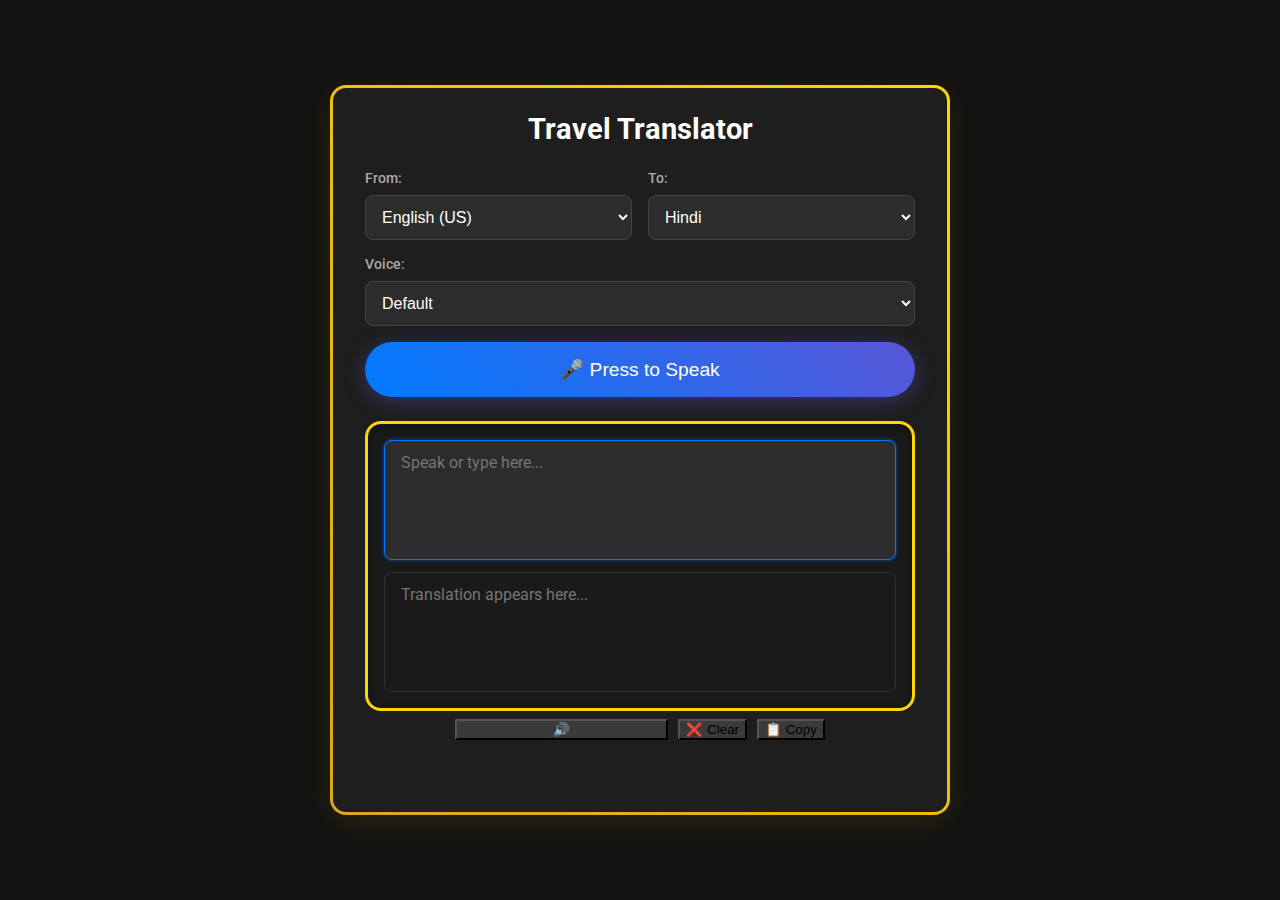
<file: index.html>
<!DOCTYPE html>
<html lang="en">
<head>
    <meta charset="UTF-8">
    <meta name="viewport" content="width=device-width, initial-scale=1.0">
    <title>Travel Translator</title>
    
    <link rel="preconnect" href="https://fonts.googleapis.com">
    <link rel="preconnect" href="https://fonts.gstatic.com" crossorigin>
    <link href="https://fonts.googleapis.com/css2?family=Roboto:wght@400;500;700&display=swap" rel="stylesheet">

    <link rel="stylesheet" href="style-final.css">
    
    <link rel="manifest" href="manifest.json">
    <meta name="theme-color" content="#3367D6"/>
</head>
<body>
    <div class="translator">
        <h1>Travel Translator</h1>
        
        <div class="controls">
            <div class="select-wrapper">
                <label for="language-select-source">From:</label>
                <select id="language-select-source">
                    <option value="en-US">English (US)</option>
                    <option value="en-GB">English (UK)</option>
                    <option value="hi-IN">Hindi</option>
                    <option value="mr-IN">Marathi</option>
                    <option value="es-ES">Spanish</option>
                    <option value="fr-FR">French</option>
                    <option value="de-DE">German</option>
                    <option value="auto">Auto-Detect (Typing)</option> 
                </select>
            </div>

            <div class="select-wrapper">
                <label for="language-select-target">To:</label>
                <select id="language-select-target">
                    <option value="hi">Hindi</option>
                    <option value="mr">Marathi</option>
                    <option value="es">Spanish</option>
                    <option value="fr">French</option>
                    <option value="de">German</option>
                    <option value="ja">Japanese</option>
                    <option value="zh">Chinese</option>
                    <option value="en">English</option>
                </select>
            </div>
        </div>
            
        <div class="select-wrapper" id="voice-select-wrapper">
            <label for="voice-select">Voice:</label>
            <select id="voice-select">
                <option value="">Default</option>
            </select>
        </div>

        <button id="talk-button">🎤 Press to Speak</button>

        
        <div class="text-boxes">
            <textarea id="input-text" placeholder="Speak or type here..."></textarea>
            <textarea id="output-text" placeholder="Translation appears here..." readonly></textarea>
        </div>
        
        <div class="button-row">
            <button id="mute-button">🔊</button>
            <button id="clear-button">❌ Clear</button>
            <button id="copy-button">📋 Copy</button>
        </div>
        
        <p id="status" class="status"></p>

    </div>
    <script src="app-final.js"></script>
</body>
</html>
</file>
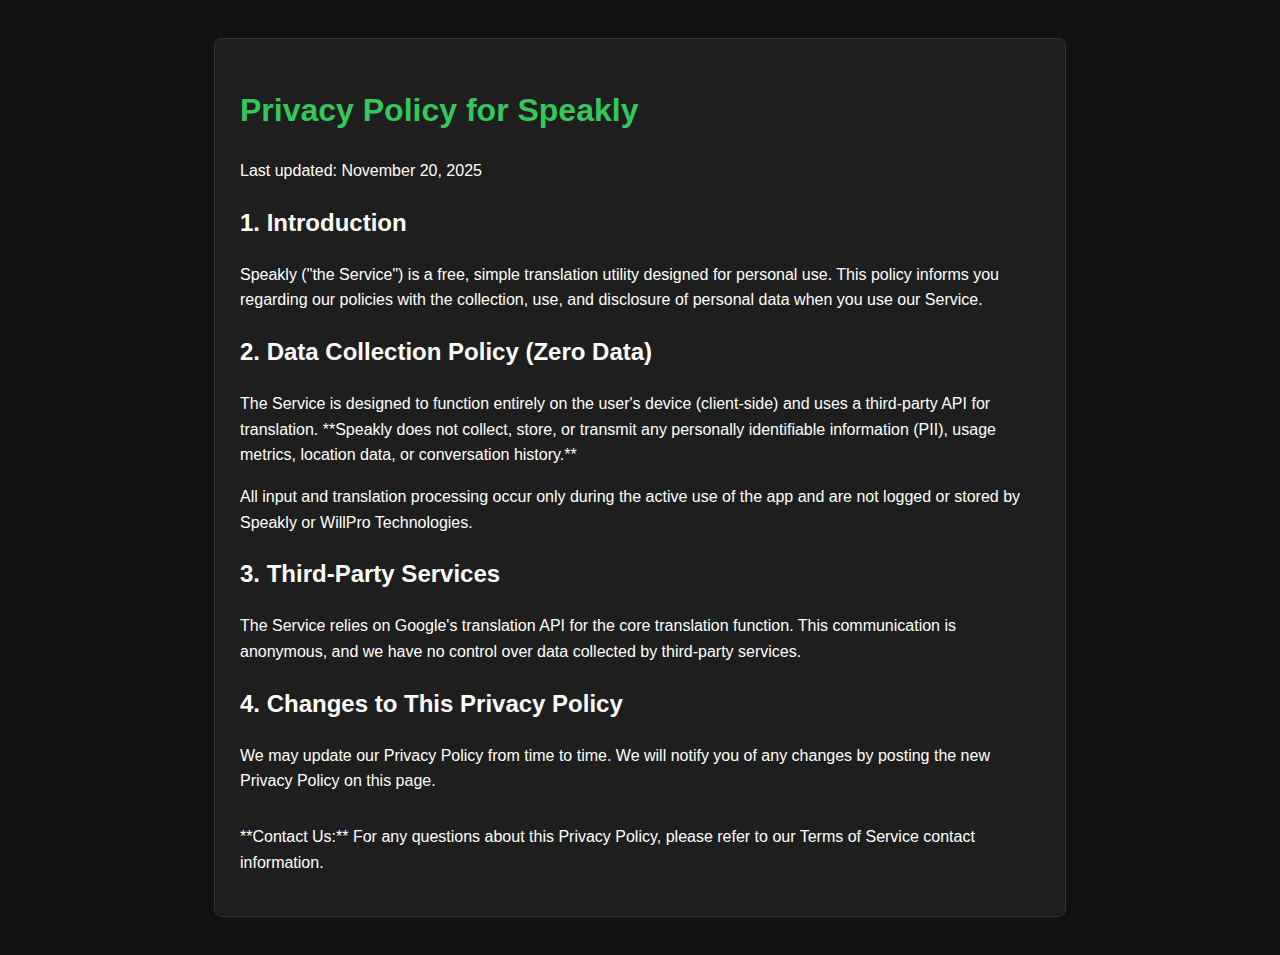
<file: privacy.html>
<!DOCTYPE html>
<html lang="en">
<head>
    <meta charset="UTF-8">
    <meta name="viewport" content="width=device-width, initial-scale=1.0">
    <title>Speakly | Privacy Policy</title>
    <style>
        body { font-family: sans-serif; background-color: #121212; color: #ffffff; padding: 30px; line-height: 1.6; }
        .container { max-width: 800px; margin: 0 auto; background-color: #1e1e1e; padding: 25px; border-radius: 8px; border: 1px solid #333; }
        h1 { color: #34c759; } /* Green color for positive tone */
    </style>
</head>
<body>
    <div class="container">
        <h1>Privacy Policy for Speakly</h1>
        <p>Last updated: November 20, 2025</p>

        <h2>1. Introduction</h2>
        <p>Speakly ("the Service") is a free, simple translation utility designed for personal use. This policy informs you regarding our policies with the collection, use, and disclosure of personal data when you use our Service.</p>

        <h2>2. Data Collection Policy (Zero Data)</h2>
        <p>The Service is designed to function entirely on the user's device (client-side) and uses a third-party API for translation. **Speakly does not collect, store, or transmit any personally identifiable information (PII), usage metrics, location data, or conversation history.**</p>
        <p>All input and translation processing occur only during the active use of the app and are not logged or stored by Speakly or WillPro Technologies.</p>

        <h2>3. Third-Party Services</h2>
        <p>The Service relies on Google's translation API for the core translation function. This communication is anonymous, and we have no control over data collected by third-party services.</p>

        <h2>4. Changes to This Privacy Policy</h2>
        <p>We may update our Privacy Policy from time to time. We will notify you of any changes by posting the new Privacy Policy on this page.</p>

        <p style="margin-top: 30px;">**Contact Us:** For any questions about this Privacy Policy, please refer to our Terms of Service contact information.</p>
    </div>
</body>
</html>
</file>
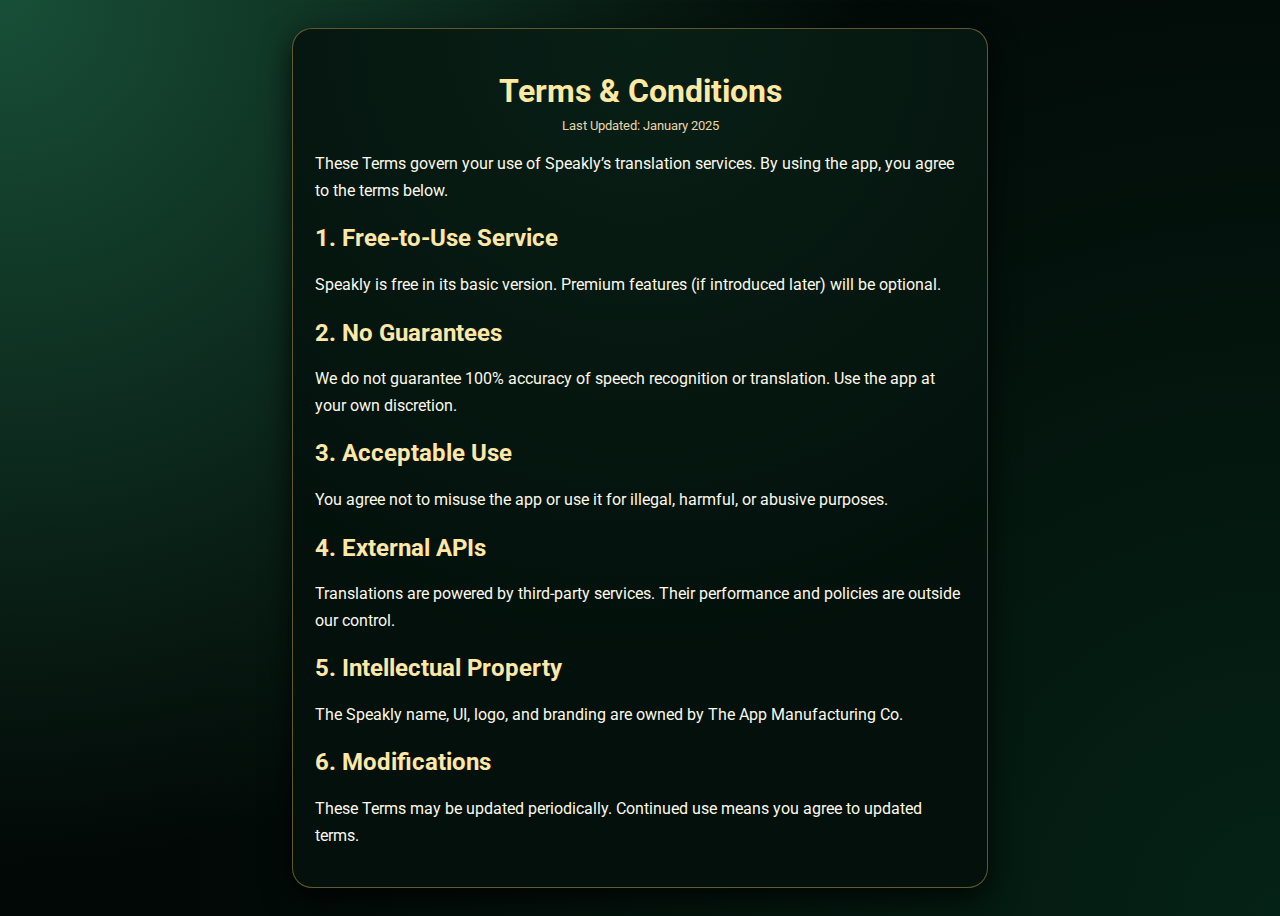
<file: terms.html>
<!DOCTYPE html>
<html lang="en">
<head>
<meta charset="UTF-8">
<meta name="viewport" content="width=device-width, initial-scale=1.0">
<title>Speakly – Terms & Conditions</title>

<link href="https://fonts.googleapis.com/css2?family=Roboto:wght@300;400;500&display=swap" rel="stylesheet">

<style>
body {
    font-family: "Roboto", sans-serif;
    background:
        radial-gradient(circle at top left, #184f37 0, transparent 55%),
        radial-gradient(circle at bottom right, #052216 0, #020806 70%);
    color: #fdf8e9;
    padding: 20px;
}

.page-card {
    max-width: 650px;
    margin: auto;
    background: radial-gradient(circle at top, #081f16 0, #03100b 70%);
    border-radius: 20px;
    padding: 22px;
    border: 1px solid rgba(188, 158, 82, 0.5);
    box-shadow: 0 10px 30px rgba(0,0,0,0.8);
}

h1 {
    color: #ffe9a0;
    text-align: center;
    margin-bottom: 8px;
}

.sub {
    text-align: center;
    font-size: 0.82rem;
    color: #e8d6aa;
    margin-bottom: 18px;
}

h2 {
    margin-top: 20px;
    color: #ffe7a5;
}

p {
    line-height: 1.65;
    margin-top: 6px;
}
</style>
</head>

<body>

<div class="page-card">
    <h1>Terms & Conditions</h1>
    <div class="sub">Last Updated: January 2025</div>

    <p>These Terms govern your use of Speakly’s translation services. By using the app, you agree to the terms below.</p>

    <h2>1. Free-to-Use Service</h2>
    <p>Speakly is free in its basic version. Premium features (if introduced later) will be optional.</p>

    <h2>2. No Guarantees</h2>
    <p>We do not guarantee 100% accuracy of speech recognition or translation. Use the app at your own discretion.</p>

    <h2>3. Acceptable Use</h2>
    <p>You agree not to misuse the app or use it for illegal, harmful, or abusive purposes.</p>

    <h2>4. External APIs</h2>
    <p>Translations are powered by third-party services. Their performance and policies are outside our control.</p>

    <h2>5. Intellectual Property</h2>
    <p>The Speakly name, UI, logo, and branding are owned by The App Manufacturing Co.</p>

    <h2>6. Modifications</h2>
    <p>These Terms may be updated periodically. Continued use means you agree to updated terms.</p>

</div>

</body>
</html>
</file>
<file: style-final.css>
/* --- v6 Super Premium Final Design --- */
body {
    font-family: 'Roboto', -apple-system, BlinkMacSystemFont, "Segoe UI", Helvetica, Arial, sans-serif;
    background-color: #121212; /* Dark background */
    display: flex;
    justify-content: center;
    align-items: center;
    min-height: 100vh;
    margin: 0;
    padding: 16px;
    box-sizing: border-box; 
}

.translator {
    background-color: #1e1e1e; /* Dark card background */
    border-radius: 16px; 
    padding: 24px 32px; 
    width: 100%; 
    max-width: 550px; 
    text-align: center;
    
    /* The Royal Golden Border */
    border: 3px solid transparent; 
    background-image: linear-gradient(#1e1e1e, #1e1e1e), 
                      linear-gradient(45deg, #DAA520, #FFD700); 
    background-origin: border-box;
    background-clip: padding-box, border-box; 
    box-shadow: 0 8px 32px rgba(255, 215, 0, 0.1); 
}

h1 {
    font-size: 1.8rem; 
    color: #ffffff; /* White text */
    margin-top: 0;
    margin-bottom: 24px; 
    font-weight: 700; 
    
    /* Logo and Text Stacking */
    display: flex;
    flex-direction: column; 
    align-items: center; 
    justify-content: center;
    gap: 5px; 
}

h1 svg {
    /* Style for the logo SVG itself */
    fill: none;
    stroke: #ffffff;
    margin-bottom: 5px; 
}

h1 small {
    font-size: 0.5em; 
    font-weight: 500; 
    color: #8e8e93; 
    margin-top: 5px;
    white-space: nowrap;
}


/* Updated Controls Styling */
.controls {
    display: flex;
    flex-wrap: wrap;
    gap: 16px;
    margin-bottom: 16px;
}

.select-wrapper {
    display: flex;
    flex-direction: column;
    align-items: flex-start;
    flex: 1;
    min-width: 200px; 
}

#voice-select-wrapper {
    margin-bottom: 16px;
}


.select-wrapper label {
    font-size: 0.9rem;
    font-weight: 500; 
    color: #aaa; /* Light gray text */
    margin-bottom: 8px; 
}

#language-select-source, #language-select-target, #voice-select {
    font-size: 1rem;
    padding: 12px; 
    border-radius: 8px;
    border: 1px solid #444; 
    width: 100%;
    box-sizing: border-box; 
    background-color: #2c2c2c; 
    color: #ffffff; 
}

#talk-button {
    font-size: 1.2rem;
    font-weight: 500;
    padding: 16px 24px; 
    border-radius: 50px;
    border: none;
    background-image: linear-gradient(45deg, #007aff, #5856d6);
    color: white;
    cursor: pointer;
    transition: all 0.2s ease; 
    width: 100%;
    margin-bottom: 24px; 
    box-shadow: 0 4px 20px rgba(88, 86, 214, 0.4); 
}

/* Style for when the button is recording */
#talk-button.recording {
    background-image: linear-gradient(45deg, #34c759, #28a745);
    box-shadow: 0 4px 20px rgba(52, 199, 89, 0.4); 
}

/* FINAL DEMARCATION STYLES */
.text-boxes {
    /* Visual separation from the button above */
    border: 3px solid #FFD700; /* AGGRESSIVE GOLD BORDER */
    border-radius: 16px; 
    box-shadow: inset 0 2px 10px rgba(0, 0, 0, 0.4); 
    background-color: #1a1a1a; 
    padding: 16px;
    display: flex;
    flex-direction: column;
    gap: 12px;
    margin-bottom: 8px; /* Reduced margin */
}


textarea {
    width: 100%; 
    min-height: 120px; 
    font-size: 1rem;
    padding: 12px 16px;
    border-radius: 8px;
    border: 1px solid #333; 
    font-family: inherit;
    box-sizing: border-box; 
    background-color: #2c2c2c; 
    color: #ffffff; 
    resize: none; 
}

#input-text {
    border-color: #007aff; 
    box-shadow: 0 0 0 2px rgba(0, 122, 255, 0.2); 
}

#output-text {
    background-color: #1a1a1a; 
    color: #64ffda; /* AI Output Color */
}

/* Button Styling */
.button-row {
    display: flex;
    justify-content: center;
    gap: 10px;
    margin-top: 8px;
}

.icon-button {
    flex-grow: 1;
    flex-basis: 0; 
    font-size: 1rem; 
    padding: 12px; 
    border-radius: 8px;
    border: none;
    cursor: pointer;
    font-weight: 500;
    transition: background-color 0.2s ease;
    background-color: #3a3a3c; 
    color: #ffffff;
    display: flex; 
    align-items: center;
    justify-content: center;
    gap: 8px; 
}

/* SVG Icon styles */
.icon-button svg {
    width: 18px;
    height: 18px;
    fill: #ffffff; 
}

#mute-button {
    flex-grow: 0.5;
    background-color: #3a3a3c;
}

#mute-button.muted {
    background-color: #ff3b30; 
    color: #ffffff;
}

#clear-button {
    background-color: #3a3a3c;
}

#copy-button {
    background-color: #3a3a3c;
}

/* Hover effects */
#mute-button:hover { background-color: #4a4a4c; }
#clear-button:hover { background-color: #4a4a4c; }
#copy-button:hover { background-color: #4a4a4c; }


.status {
    color: #8e8e93; 
    min-height: 1.2em;
    margin-top: 24px; 
    margin-bottom: 5px; 
}

/* NEW: Final Color Legend Styling (Moved closer to the box) */
.color-legend {
    display: flex;
    justify-content: flex-end; /* Align right, under the button row */
    gap: 20px;
    font-size: 0.85rem;
    color: #aaa;
    padding-top: 5px;
    border-top: 1px dashed #333;
}

.legend-text {
    display: flex;
    align-items: center;
    gap: 5px;
}

.legend-color-white {
    width: 10px;
    height: 10px;
    border-radius: 50%;
    background-color: #ffffff;
    border: 1px solid #444;
}

.legend-color-green {
    width: 10px;
    height: 10px;
    border-radius: 50%;
    background-color: #64ffda;
    border: 1px solid #444;
}
</file>
